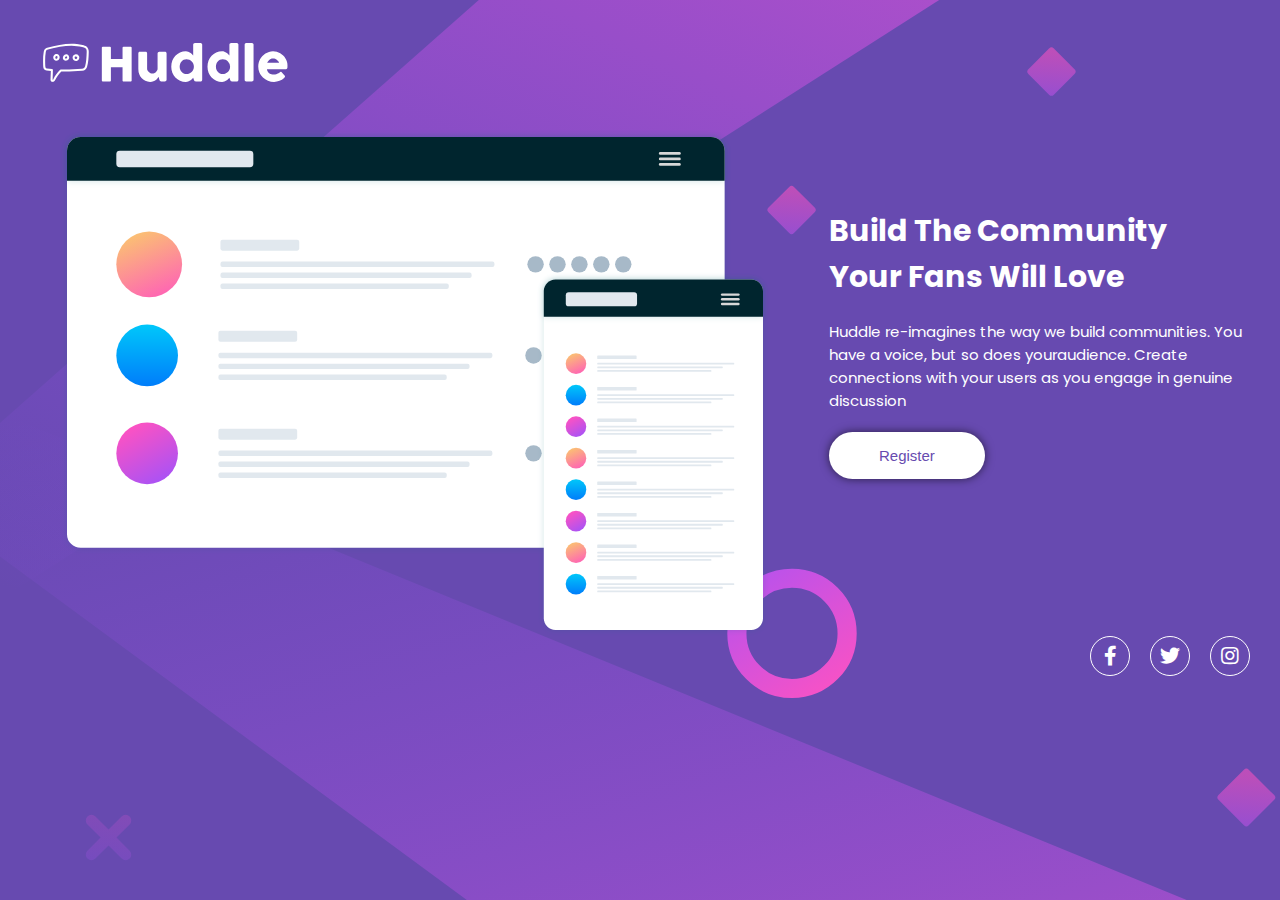
<file: index.html>
<!DOCTYPE html>
<html lang="en">

<head>
  <meta charset="UTF-8">
  <meta name="viewport" content="width=device-width, initial-scale=1.0">

  <link rel="icon" type="image/png" sizes="32x32" href="./src/images/favicon-32x32.png">

  <link rel="stylesheet" href="./src/css/reset.css">
  <link rel="stylesheet" href="./src/css/style.css">
  <link rel="stylesheet" href="./src/css/responsivo.css">

  <link rel="preconnect" href="https://fonts.googleapis.com">
  <link rel="preconnect" href="https://fonts.gstatic.com" crossorigin>
  <link
    href="https://fonts.googleapis.com/css2?family=Open+Sans:ital,wght@0,300..800;1,300..800&family=Poppins:ital,wght@0,100;0,200;0,300;0,400;0,500;0,600;0,700;0,800;0,900;1,100;1,200;1,300;1,400;1,500;1,600;1,700;1,800;1,900&display=swap"
    rel="stylesheet">

  <link rel="stylesheet" href="https://cdnjs.cloudflare.com/ajax/libs/font-awesome/5.15.4/css/all.min.css"/>

  <title>Frontend Mentor | Huddle landing page with single introductory section</title>
  </style>
</head>

<body>
  <header class="header">
    <a href="#">
      <img src="./src/images/logo.svg" alt="Logo Huddle">
    </a>
  </header>

  <main class="container">
    <div class="mockup">
      <img src="./src/images/illustration-mockups.svg" alt="illustration-mockups">
    </div>

    <div class="info">
        <h1 class="titulo">Build The Community <br> Your Fans Will Love</h1>

        <p class="texto">Huddle re-imagines the way we build communities. You have a voice, but so does youraudience. Create connections with your users as you engage in genuine discussion</p>

        <a href="#">
          <button class="register">Register</button>
        </a>
    </div>
    </main>


<footer>
  <nav>
    <ul class="icons">
      <li><a href="#facebook"><i class="fab fa-facebook-f"></i></a></li>
      <li><a href="#twitter"><i class="fab fa-twitter"></i></a></li>
      <li><a href="#instagram"><i class="fab fa-instagram"></i></a></li>
    </ul>
  </nav>
</footer>


</body>

</html>
</file>
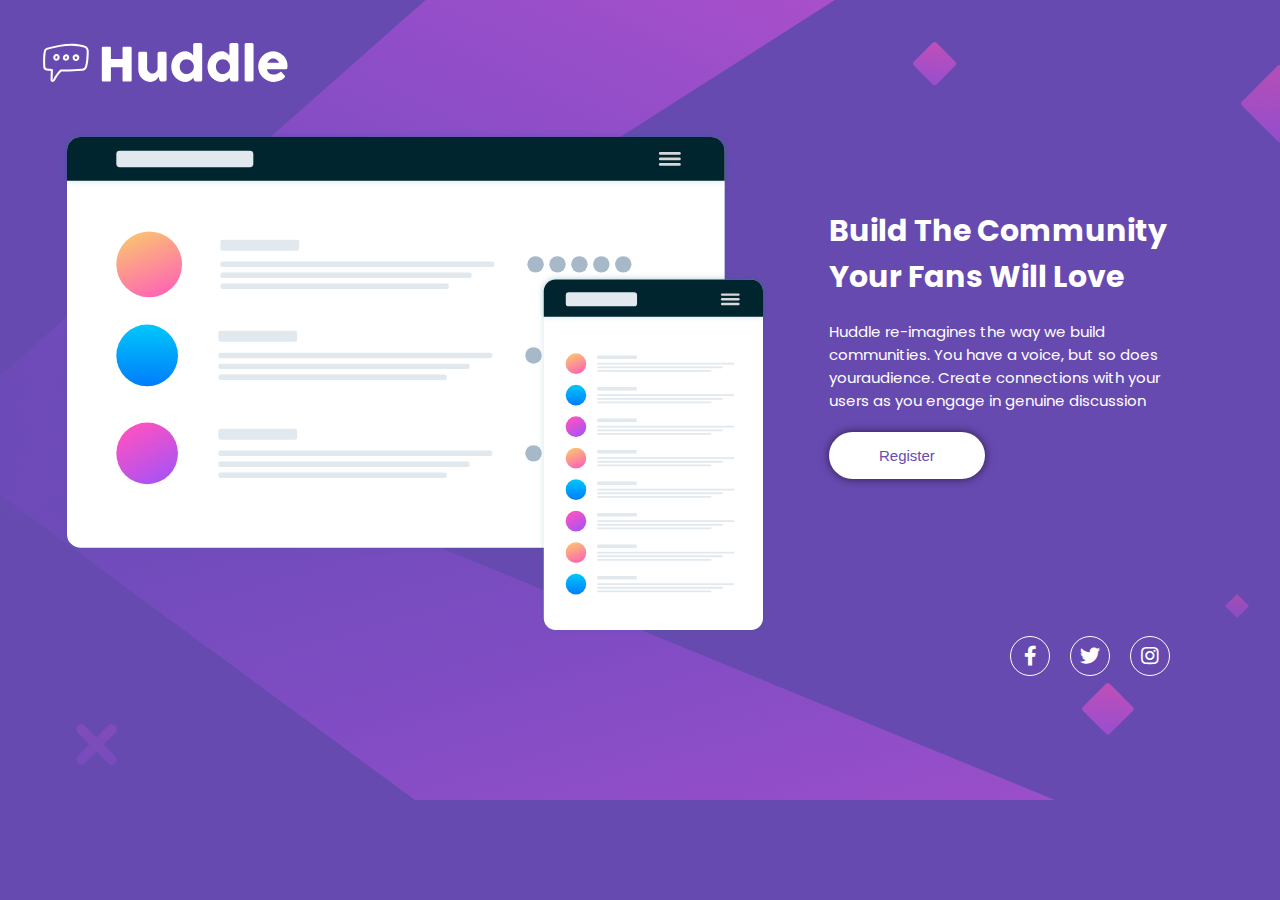
<file: projeto-huddle-base/index.html>
<!DOCTYPE html>
<html lang="en">

<head>
  <meta charset="UTF-8">
  <meta name="viewport" content="width=device-width, initial-scale=1.0">

  <link rel="icon" type="image/png" sizes="32x32" href="./src/images/favicon-32x32.png">

  <link rel="stylesheet" href="./src/css/reset.css">
  <link rel="stylesheet" href="./src/css/style.css">
  <link rel="stylesheet" href="./src/css/responsivo.css">

  <link rel="preconnect" href="https://fonts.googleapis.com">
  <link rel="preconnect" href="https://fonts.gstatic.com" crossorigin>
  <link
    href="https://fonts.googleapis.com/css2?family=Open+Sans:ital,wght@0,300..800;1,300..800&family=Poppins:ital,wght@0,100;0,200;0,300;0,400;0,500;0,600;0,700;0,800;0,900;1,100;1,200;1,300;1,400;1,500;1,600;1,700;1,800;1,900&display=swap"
    rel="stylesheet">

  <link rel="stylesheet" href="https://cdnjs.cloudflare.com/ajax/libs/font-awesome/5.15.4/css/all.min.css"/>

  <title>Frontend Mentor | Huddle landing page with single introductory section</title>
  </style>
</head>

<body>
  <header class="header">
    <a href="#">
      <img src="./src/images/logo.svg" alt="Logo Huddle">
    </a>
  </header>

  <main class="container">
    <div class="mockup">
      <img src="./src/images/illustration-mockups.svg" alt="illustration-mockups">
    </div>

    <div class="info">
        <h1 class="titulo">Build The Community <br> Your Fans Will Love</h1>

        <p class="texto">Huddle re-imagines the way we build communities. You have a voice, but so does youraudience. Create connections with your users as you engage in genuine discussion</p>

        <a href="#">
          <button class="register">Register</button>
        </a>
    </div>
    </main>


    <footer>
      <div class="icons"> 
          <i class="fab fa-facebook-f"></i>
          <i class="fab fa-twitter"></i>
          <i class="fab fa-instagram"></i>    
      </div>
  </footer>

</body>

</html>
</file>
<file: src/css/style.css>
html{
    font-size: 62.5%;
    font-family: "Poppins", sans-serif;
}

body{
    background-color:  hwb(257 29% 31%);
    background-image: url(../images/bg-desktop.svg);
    background-repeat: no-repeat;
    background-size: cover;
    height: 100vh;
    max-width: 1440px;
    margin: 0 auto;
}


.header{
    padding: 30px;
}

.container{
    display: flex;
    align-items: center;
    justify-content: center;
}

.container .mockup{
    display: flex;
    margin-left: 6rem;
}

.info{
    color: white;
    margin-left: 60px;
    margin-bottom: 80px;
    padding-right: 20px;
}

.info .titulo{
    margin-bottom: 2rem;
    font-size: 3rem;
    max-width: 500px;
}

.info .texto{
    margin-bottom: 2rem;
    font-size: 1.5rem;
    max-width: 500px;
}

.info .register{
    padding: 15px 50px;
    font-size: 1.5rem;
    border-radius: 30px;
    background-color: white;
    color: hsl(257, 40%, 49%);
    border-style: none;
    box-shadow: 0 0 10px rgb(0,0,0, 0.6)
}

.register:hover{
    background-color: hsl(300, 69%, 71%);
    color: white;
    cursor: pointer;
    transition: 0.4s;
}

.icons {
  display: flex;
  justify-content: flex-end;
  gap: 20px;
  font-size: 20px;
  padding-right: 30px;
  list-style: none; /* tira os marcadores da lista */
}

.icons li a {
  color: white;
  width: 40px;
  height: 40px;
  border-radius: 50%;
  display: flex;
  justify-content: center;
  align-items: center;
  border: 1px solid white;
  text-decoration: none;
}

.icons li a:hover {
  color: hsl(300, 69%, 71%);
  border-color: hsl(300, 69%, 71%);
  cursor: pointer;
  transition: 0.3s;
}
</file>
<file: src/css/responsivo.css>
@media(max-width: 1045px){

    body{
        background-color:  hwb(257 29% 31%);
        background-image: url(../images/bg-desktop.svg);
        background-repeat: no-repeat;
    }

    .container{
        flex-direction: column;
    }

    .mockup img{
        max-width: 550px;
        align-items: center;
        justify-content: center;
        display: flex;
    }


    .info .texto{
        max-width: 600px;
    }

    footer .icons{
        position: relative;
        bottom: 60px;
        padding-right: 30px;
    }
}

@media(min-width:400px) and (max-width: 660px) {

    body{
    background-color:  hwb(257 29% 31%);
    background-image: url(../images/bg-mobile.svg);
    background-repeat: no-repeat;
    }

    .container {
        display: flex;
        flex-direction: column;
        padding-right: 40px;
      }

    .mockup img{
        width: 350px;
    }

    .info{
        text-align: center;
    }


    footer .icons{
        display: flex;
        justify-content: center;
        text-align: center;
        align-items: center;
        margin-left: 50px;
        padding-top: 20px;
    }
}
</file>
<file: projeto-huddle-base/src/css/style.css>
html{
    font-size: 62.5%;
    font-family: "Poppins", sans-serif;
}

body{
    background-color:  hwb(257 29% 31%);
    background-image: url(../images/bg-desktop.svg);
    background-repeat: no-repeat;
    background-position: fixed;
    max-width: 1200px;
}


.header{
    padding: 30px;
}

.container{
    display: flex;
    align-items: center;
}

.container .mockup{
    display: flex;
    margin-left: 6rem;
}

.info{
    color: white;
    margin-left: 60px;
    margin-bottom: 80px;
    padding-right: 20px;
}

.info .titulo{
    margin-bottom: 2rem;
    font-size: 3rem;
}

.info .texto{
    margin-bottom: 2rem;
    font-size: 1.5rem;
}

.info .register{
    padding: 15px 50px;
    font-size: 1.5rem;
    border-radius: 30px;
    background-color: white;
    color: hsl(257, 40%, 49%);
    border-style: none;
    box-shadow: 0 0 10px rgb(0,0,0, 0.6)
}

.register:hover{
    background-color: hsl(300, 69%, 71%);
    color: white;
    cursor: pointer;
    transition: 0.4s;
}

footer .icons{
    display: flex;
    justify-content: flex-end;
    gap: 20px;
    font-size: 20px;
    padding-right: 30px;
}

.icons i {
    color: white;
    width: 40px;
    height: 40px;
    border-radius: 50%;
    display: flex;
    justify-content: center;
    align-items: center;
    border: 1px solid white;
}

.icons i:hover{
    color: hsl(300, 69%, 71%);
    border-color: hsl(300, 69%, 71%);
    cursor: pointer;
    transition: 0.3s;
}
</file>
<file: projeto-huddle-base/src/css/responsivo.css>
@media(max-width: 1045px){

    body{
        background-color:  hwb(257 29% 31%);
        background-image: url(../images/bg-desktop.svg);
        background-repeat: no-repeat;
        background-position: fixed;  
        height: 100%
    }

    .container{
        flex-direction: column;
    }

    .mockup img{
        max-width: 550px;
        align-items: center;
        justify-content: center;
        display: flex;
    }


    .info .texto{
        max-width: 600px;
    }

    footer .icons{
        position: relative;
        bottom: 60px;
        padding-right: 30px;
    }
}

@media(min-width:400px) and (max-width: 660px) {

    body{
    background-color:  hwb(257 29% 31%);
    background-image: url(../images/bg-desktop.svg);
    background-repeat: no-repeat;
    background-position: fixed;
    height: auto;
    }

    .container {
        display: flex;
        flex-direction: column;
        padding-right: 40px;
      }

    .mockup img{
        width: 350px;
    }

    .info{
        text-align: center;
    }


    footer .icons{
        display: flex;
        justify-content: center;
        text-align: center;
        align-items: center;
        margin-left: 50px;
        padding-top: 20px;
    }
}
</file>
